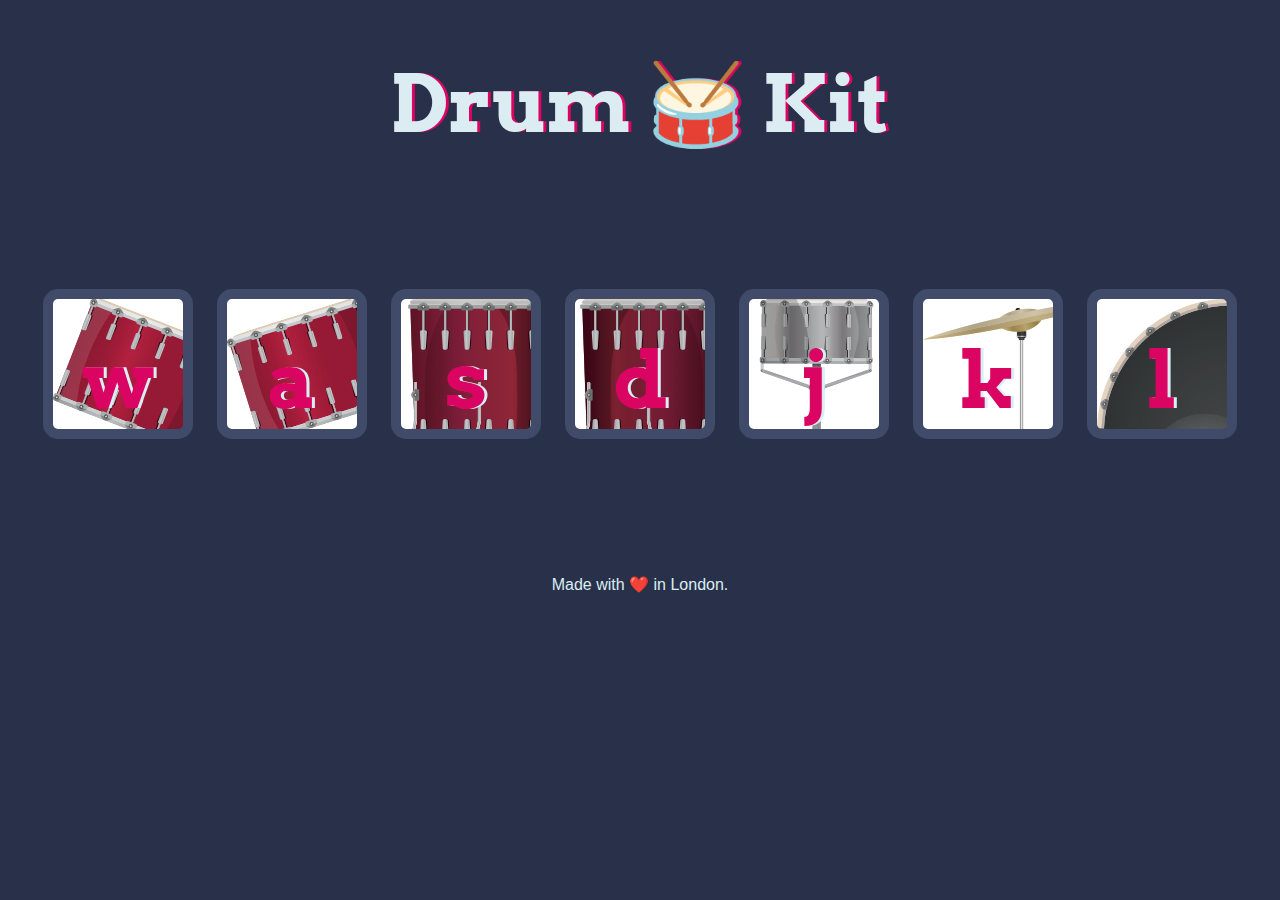
<file: Drum+Kit+Completed/Drum Kit Completed/index.html>
<!DOCTYPE html>
<html lang="en" dir="ltr">

<head>
  <meta charset="utf-8">
  <title>Drum Kit</title>
  <link rel="stylesheet" href="styles.css">
  <link href="https://fonts.googleapis.com/css?family=Arvo" rel="stylesheet">
</head>

<body>
  <h1 id="title">Drum 🥁 Kit</h1>
  <div class="set">
    <button class="w drum">w</button>
    <button class="a drum">a</button>
    <button class="s drum">s</button>
    <button class="d drum">d</button>
    <button class="j drum">j</button>
    <button class="k drum">k</button>
    <button class="l drum">l</button>
  </div>


<script src="index.js" charset="utf-8"></script>

<footer>
  Made with ❤️ in London.
</footer>
</body>
</html>
</file>
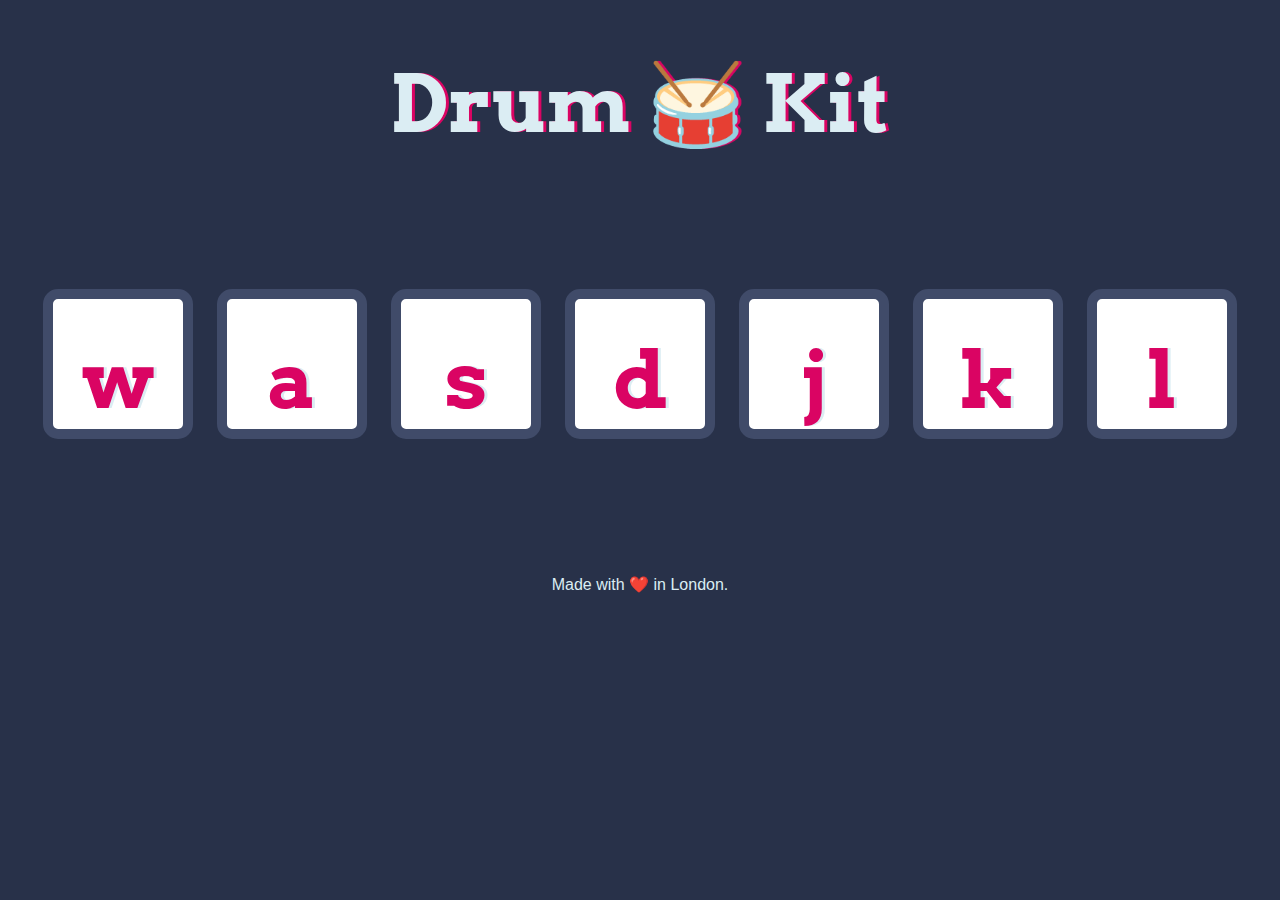
<file: Drum+Kit+Starting+Files/Drum Kit Starting Files/index.html>
<!DOCTYPE html>
<html lang="en" dir="ltr">

<head>
  <meta charset="utf-8">
  <title>Drum Kit</title>
  <link rel="stylesheet" href="styles.css">
  <link href="https://fonts.googleapis.com/css?family=Arvo" rel="stylesheet">
</head>

<body>

  <h1 id="title">Drum 🥁 Kit</h1>
  <div class="set">
    <button class="w drum">w</button>
    <button class="a drum">a</button>
    <button class="s drum">s</button>
    <button class="d drum">d</button>
    <button class="j drum">j</button>
    <button class="k drum">k</button>
    <button class="l drum">l</button>
  </div>


  <footer>
    Made with ❤️ in London.
  </footer>
</body>

</html>
</file>
<file: Drum+Kit+Completed/Drum Kit Completed/styles.css>
body {
  text-align: center;
  background-color: #283149;
}

h1 {
  font-size: 5rem;
  color: #DBEDF3;
  font-family: "Arvo", cursive;
  text-shadow: 3px 0 #DA0463;
}

footer {
  color: #DBEDF3;
  font-family: sans-serif;
}

.w {
  background-image: url("images/tom1.png");
}

.a {
  background-image: url("images/tom2.png");
}

.s {
  background-image: url("images/tom3.png");
}

.d {
  background-image: url("images/tom4.png");
}

.j {
  background-image: url("images/snare.png");
}

.k {
  background-image: url("images/crash.png");
}

.l {
  background-image: url("images/kick.png");
}

.set {
  margin: 10% auto;
}

.pressed {
  box-shadow: 0 3px 4px 0 #DBEDF3;
  opacity: 0.5;
}

.red {
  color: red;
}

.drum {
  outline: none;
  border: 10px solid #404B69;
  font-size: 5rem;
  font-family: 'Arvo', cursive;
  line-height: 2;
  font-weight: 900;
  color: #DA0463;
  text-shadow: 3px 0 #DBEDF3;
  border-radius: 15px;
  display: inline-block;
  width: 150px;
  height: 150px;
  text-align: center;
  margin: 10px;
  background-color: white;
}
</file>
<file: Drum+Kit+Starting+Files/Drum Kit Starting Files/styles.css>
body {
  text-align: center;
  background-color: #283149;
}

h1 {
  font-size: 5rem;
  color: #DBEDF3;
  font-family: "Arvo", cursive;
  text-shadow: 3px 0 #DA0463;

}

footer {
  color: #DBEDF3;
  font-family: sans-serif;
}

.w {

}

.a {

}

.s {

}

.d {

}

.j {

}

.k {

}

.l {

}

.set {
  margin: 10% auto;
}

.game-over {
  background-color: red;
  opacity: 0.8;
}

.pressed {
  box-shadow: 0 3px 4px 0 #DBEDF3;
  opacity: 0.5;
}

.red {
  color: red;
}

.drum {
  outline: none;
  border: 10px solid #404B69;
  font-size: 5rem;
  font-family: 'Arvo', cursive;
  line-height: 2;
  font-weight: 900;
  color: #DA0463;
  text-shadow: 3px 0 #DBEDF3;
  border-radius: 15px;
  display: inline-block;
  width: 150px;
  height: 150px;
  text-align: center;
  margin: 10px;
  background-color: white;
}
</file>
